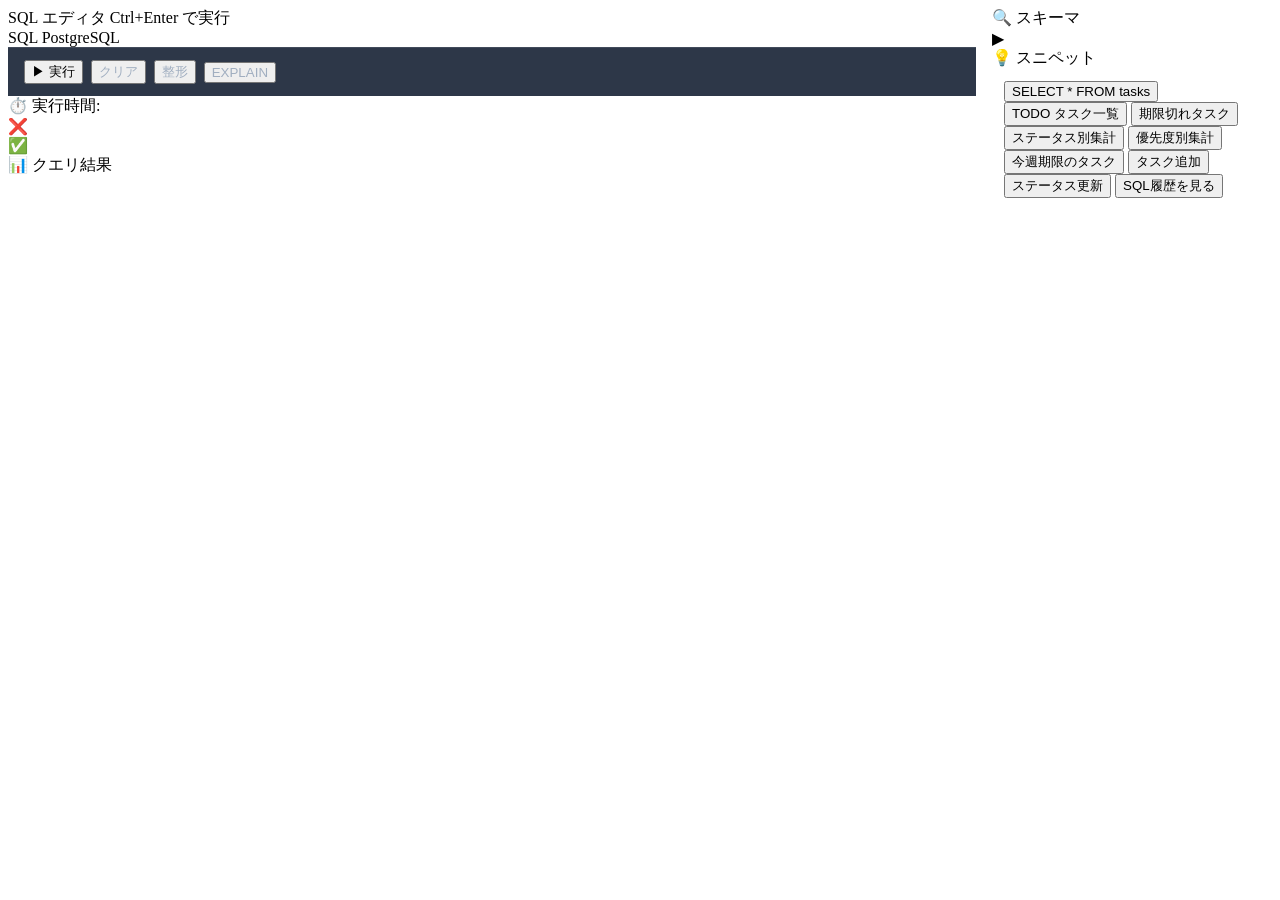
<file: src/main/resources/templates/index.html>
<!DOCTYPE html>
<html xmlns:th="http://www.thymeleaf.org">
<head th:replace="~{fragments/layout :: head('SQL Console')}"></head>
<body>
<div class="app-wrapper">
    <nav th:replace="~{fragments/layout :: sidebar('query')}"></nav>
    <div class="main-content">
        <header th:replace="~{fragments/layout :: topbar('💻 SQL Console')}"></header>
        <div class="page-body">

            <div style="display: grid; grid-template-columns: 1fr 280px; gap: 1rem; align-items: start;">

                <!-- Left: Editor + Results -->
                <div>
                    <!-- SQL Editor Card -->
                    <div class="card mb-4">
                        <div class="card-header" style="justify-content: space-between;">
                            <span>SQL エディタ</span>
                            <span class="text-xs text-muted">Ctrl+Enter で実行</span>
                        </div>
                        <div class="card-body" style="padding: 0;">
                            <form id="sqlForm" th:action="@{/execute}" method="post">
                                <input type="hidden" name="returnPage" value="index">
                                <div class="sql-editor-toolbar">
                                    <span class="toolbar-label">SQL</span>
                                    <span class="toolbar-hint">PostgreSQL</span>
                                </div>
                                <!-- Hidden textarea for form submission -->
                                <textarea id="queryInput" name="query" style="display:none;"
                                          th:text="${previousQuery}"></textarea>
                                <!-- CodeMirror will be attached here -->
                                <div id="editorContainer"></div>
                                <div style="padding: 0.75rem 1rem; border-top: 1px solid rgba(255,255,255,0.1);
                                            background: #2d3748; display: flex; gap: 0.5rem; align-items: center;">
                                    <button type="submit" class="btn btn-primary btn-sm">▶ 実行</button>
                                    <button type="button" class="btn btn-ghost btn-sm" onclick="clearEditor()"
                                            style="color: #a0aec0;">クリア</button>
                                    <button type="button" class="btn btn-ghost btn-sm" onclick="formatSQL()"
                                            style="color: #a0aec0;">整形</button>
                                    <button type="button" class="btn btn-ghost btn-sm" onclick="explainSQL()"
                                            style="color: #a0aec0;">EXPLAIN</button>
                                </div>
                            </form>
                        </div>
                    </div>

                    <!-- Execution Result -->
                    <div th:if="${executionTime}" class="alert alert-secondary mb-3">
                        ⏱️ 実行時間: <strong th:text="${executionTime}"></strong>
                    </div>
                    <div th:if="${error}" class="alert alert-danger mb-3">
                        ❌ <span th:text="${error}"></span>
                    </div>
                    <div th:if="${message}" class="alert alert-success mb-3">
                        ✅ <span th:text="${message}"></span>
                    </div>

                    <!-- SELECT Results -->
                    <div th:if="${results}" class="card">
                        <div class="card-header" style="justify-content: space-between;">
                            <span>📊 クエリ結果</span>
                            <span class="text-xs text-muted" th:text="${results.size()} + ' 行'"></span>
                        </div>
                        <div class="result-table-wrapper">
                            <table class="data-table">
                                <thead>
                                <tr>
                                    <th th:each="col : ${columns}" th:text="${col}"></th>
                                </tr>
                                </thead>
                                <tbody>
                                <tr th:each="row : ${results}">
                                    <td th:each="col : ${columns}" th:text="${row.get(col)}"></td>
                                </tr>
                                </tbody>
                            </table>
                        </div>
                    </div>
                </div>

                <!-- Right: Schema + Snippets -->
                <div>
                    <!-- Schema Viewer -->
                    <div class="card mb-3">
                        <div class="card-header">🔍 スキーマ</div>
                        <div id="schemaPanel">
                            <div th:each="tbl : ${schemaTables}">
                                <div class="schema-table-item"
                                     onclick="toggleSchema(this.dataset.tableName)"
                                     th:attr="data-table-name=${tbl.tableName}">
                                    <span>▶</span>
                                    <span th:text="${tbl.tableName}"></span>
                                </div>
                                <div class="schema-columns" th:id="'schema-' + ${tbl.tableName}">
                                    <div class="schema-col-item" th:each="col : ${tbl.columns}">
                                        <span th:text="${col.columnName}"></span>
                                        <span class="schema-col-type" th:text="${col.dataType}"></span>
                                    </div>
                                </div>
                            </div>
                        </div>
                    </div>

                    <!-- SQL Snippets -->
                    <div class="card">
                        <div class="card-header">💡 スニペット</div>
                        <div class="card-body" style="padding: 0.75rem;">
                            <div class="snippet-list">
                                <button class="snippet-btn" onclick="insertSnippet('SELECT * FROM tasks ORDER BY id;')">SELECT * FROM tasks</button>
                                <button class="snippet-btn" onclick="insertSnippet('SELECT * FROM tasks WHERE status = \'TODO\' ORDER BY due_date;')">TODO タスク一覧</button>
                                <button class="snippet-btn" onclick="insertSnippet('SELECT * FROM tasks WHERE due_date &lt; CURRENT_DATE AND status != \'DONE\';')">期限切れタスク</button>
                                <button class="snippet-btn" onclick="insertSnippet('SELECT status, COUNT(*) as count FROM tasks GROUP BY status ORDER BY count DESC;')">ステータス別集計</button>
                                <button class="snippet-btn" onclick="insertSnippet('SELECT priority, COUNT(*) as count FROM tasks GROUP BY priority ORDER BY count DESC;')">優先度別集計</button>
                                <button class="snippet-btn" onclick="insertSnippet('SELECT * FROM tasks WHERE due_date BETWEEN CURRENT_DATE AND CURRENT_DATE + INTERVAL \'7 days\';')">今週期限のタスク</button>
                                <button class="snippet-btn" onclick="insertSnippet('INSERT INTO tasks (title, status, priority, due_date) VALUES (\'新しいタスク\', \'TODO\', \'MEDIUM\', CURRENT_DATE + 7);')">タスク追加</button>
                                <button class="snippet-btn" onclick="insertSnippet('UPDATE tasks SET status = \'DONE\', updated_at = CURRENT_TIMESTAMP WHERE id = 1;')">ステータス更新</button>
                                <button class="snippet-btn" onclick="insertSnippet('SELECT * FROM sql_history ORDER BY executed_at DESC LIMIT 10;')">SQL履歴を見る</button>
                            </div>
                        </div>
                    </div>
                </div>

            </div>
        </div>
    </div>
</div>

<div th:replace="~{fragments/layout :: scripts}"></div>
<script>
// ===== CodeMirror Setup =====
let editor;
document.addEventListener('DOMContentLoaded', function() {
    const textarea = document.getElementById('queryInput');
    const container = document.getElementById('editorContainer');

    editor = CodeMirror(container, {
        value: textarea.value || '',
        mode: 'text/x-sql',
        theme: 'dracula',
        lineNumbers: true,
        indentWithTabs: false,
        tabSize: 2,
        extraKeys: {
            'Ctrl-Enter': function() { submitSQL(); },
            'Cmd-Enter':  function() { submitSQL(); },
            'Ctrl-Space': 'autocomplete'
        },
        hintOptions: {
            tables: {
                tasks: ['id', 'title', 'description', 'status', 'priority', 'due_date', 'created_at', 'updated_at'],
                sql_history: ['id', 'executed_at', 'query', 'outcome', 'execution_time_ms']
            }
        }
    });

    // Restore pending query from sessionStorage (e.g. from detail page)
    const pending = sessionStorage.getItem('pendingQuery');
    if (pending) {
        editor.setValue(pending);
        sessionStorage.removeItem('pendingQuery');
    }

    // Sync editor value to hidden textarea on submit
    document.getElementById('sqlForm').addEventListener('submit', function() {
        textarea.value = editor.getValue();
    });
});

function submitSQL() {
    document.getElementById('queryInput').value = editor.getValue();
    document.getElementById('sqlForm').submit();
}

function clearEditor() {
    if (editor) editor.setValue('');
}

function formatSQL() {
    if (!editor) return;
    let sql = editor.getValue();
    // Simple formatter: uppercase keywords
    const keywords = ['SELECT', 'FROM', 'WHERE', 'AND', 'OR', 'ORDER BY', 'GROUP BY',
                      'HAVING', 'JOIN', 'LEFT JOIN', 'RIGHT JOIN', 'INNER JOIN',
                      'INSERT INTO', 'VALUES', 'UPDATE', 'SET', 'DELETE FROM',
                      'LIMIT', 'OFFSET', 'AS', 'ON', 'NOT', 'IN', 'BETWEEN',
                      'DISTINCT', 'COUNT', 'SUM', 'AVG', 'MAX', 'MIN'];
    keywords.forEach(kw => {
        const re = new RegExp('\\b' + kw + '\\b', 'gi');
        sql = sql.replace(re, kw);
    });
    editor.setValue(sql);
}

function explainSQL() {
    if (!editor) return;
    const current = editor.getValue().trim();
    if (current) {
        editor.setValue('EXPLAIN ' + current);
    }
}

function insertSnippet(sql) {
    if (editor) {
        editor.setValue(sql);
        editor.focus();
    }
}

// ===== Schema Toggle =====
function toggleSchema(tableName) {
    const panel = document.getElementById('schema-' + tableName);
    if (panel) {
        panel.classList.toggle('open');
        // Also insert SELECT snippet
        if (panel.classList.contains('open') && editor) {
            insertSnippet('SELECT * FROM ' + tableName + ' LIMIT 10;');
        }
    }
}
</script>
</body>
</html>
</file>
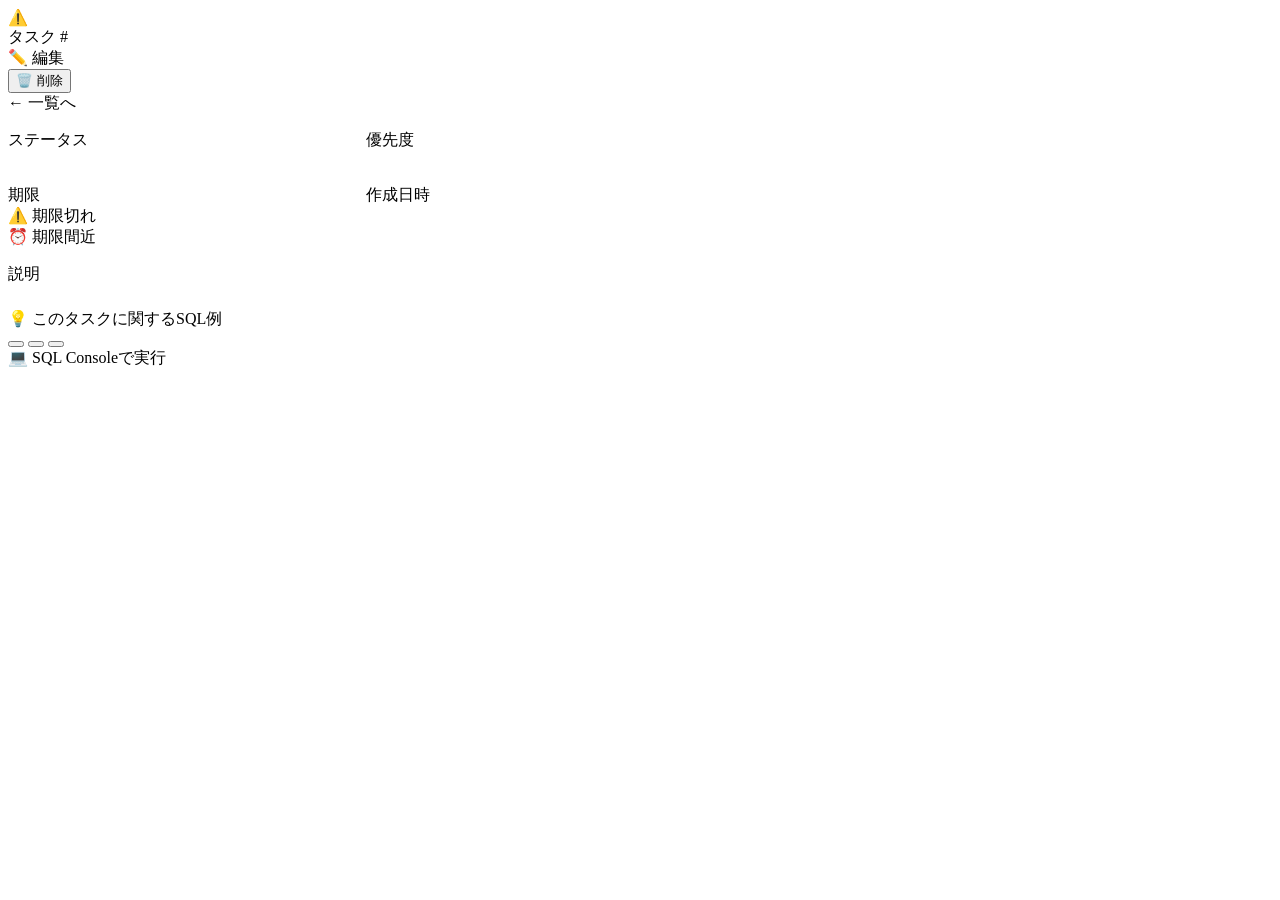
<file: src/main/resources/templates/detail.html>
<!DOCTYPE html>
<html xmlns:th="http://www.thymeleaf.org">
<head th:replace="~{fragments/layout :: head('タスク詳細')}"></head>
<body>
<div class="app-wrapper">
    <nav th:replace="~{fragments/layout :: sidebar('list')}"></nav>
    <div class="main-content">
        <header th:replace="~{fragments/layout :: topbar('📄 タスク詳細')}"></header>
        <div class="page-body">

            <div th:if="${error}" class="alert alert-danger">⚠️ <span th:text="${error}"></span></div>

            <div th:if="${task}" style="max-width: 700px;">
                <!-- Task Detail Card -->
                <div class="card mb-4">
                    <div class="card-header" style="justify-content: space-between;">
                        <span>タスク #<span th:text="${task.id}"></span></span>
                        <div class="d-flex gap-2">
                            <a th:href="@{'/tasks/edit/' + ${task.id}}" class="btn btn-primary btn-sm">✏️ 編集</a>
                            <form th:action="@{'/tasks/delete/' + ${task.id}}" method="post"
                                  onsubmit="return confirm('このタスクを削除しますか？')">
                                <button type="submit" class="btn btn-danger btn-sm">🗑️ 削除</button>
                            </form>
                            <a th:href="@{/list}" class="btn btn-ghost btn-sm">← 一覧へ</a>
                        </div>
                    </div>
                    <div class="card-body">
                        <h2 style="font-size: 1.4rem; font-weight: 700; margin: 0 0 1rem;"
                            th:text="${task.title}"></h2>

                        <div style="display: grid; grid-template-columns: 1fr 1fr; gap: 1rem; margin-bottom: 1rem;">
                            <div>
                                <div class="form-label">ステータス</div>
                                <span class="badge"
                                      th:classappend="'badge-' + ${#strings.toLowerCase(task.status)}"
                                      th:text="${task.status}"
                                      style="font-size: 0.85rem; padding: 0.3rem 0.75rem;"></span>
                            </div>
                            <div>
                                <div class="form-label">優先度</div>
                                <span class="badge"
                                      th:classappend="'badge-' + ${#strings.toLowerCase(task.priority)}"
                                      th:text="${task.priority}"
                                      style="font-size: 0.85rem; padding: 0.3rem 0.75rem;"></span>
                            </div>
                            <div>
                                <div class="form-label">期限</div>
                                <div style="font-weight: 500;" th:text="${task.due_date != null ? task.due_date : '未設定'}"></div>
                                <div th:if="${task.overdue}" class="text-sm" style="color: var(--danger);">⚠️ 期限切れ</div>
                                <div th:if="${task.dueSoon and !task.overdue}" class="text-sm" style="color: var(--warning);">⏰ 期限間近</div>
                            </div>
                            <div>
                                <div class="form-label">作成日時</div>
                                <div class="text-sm text-muted" th:text="${task.created_at}"></div>
                            </div>
                        </div>

                        <div th:if="${task.description != null and !#strings.isEmpty(task.description)}">
                            <div class="form-label">説明</div>
                            <div style="background: var(--surface-2); border-radius: 0.5rem; padding: 0.75rem 1rem;
                                        white-space: pre-wrap; font-size: 0.875rem; line-height: 1.6;"
                                 th:text="${task.description}"></div>
                        </div>
                    </div>
                </div>

                <!-- Quick SQL for this task -->
                <div class="card">
                    <div class="card-header">💡 このタスクに関するSQL例</div>
                    <div class="card-body">
                        <div class="snippet-list">
                            <button class="snippet-btn"
                                    onclick="fillQuery(this.dataset.sql)"
                                    th:attr="data-sql=|SELECT * FROM tasks WHERE id = ${task.id};|"
                                    th:text="'SELECT * FROM tasks WHERE id = ' + ${task.id} + ';'"></button>
                            <button class="snippet-btn"
                                    onclick="fillQuery(this.dataset.sql)"
                                    th:attr="data-sql=|UPDATE tasks SET status = 'DONE' WHERE id = ${task.id};|"
                                    th:text="'UPDATE tasks SET status = \'DONE\' WHERE id = ' + ${task.id} + ';'"></button>
                            <button class="snippet-btn"
                                    onclick="fillQuery(this.dataset.sql)"
                                    th:attr="data-sql=|UPDATE tasks SET status = 'DOING' WHERE id = ${task.id};|"
                                    th:text="'UPDATE tasks SET status = \'DOING\' WHERE id = ' + ${task.id} + ';'"></button>
                        </div>
                        <div class="mt-3">
                            <a th:href="@{/query}" class="btn btn-outline btn-sm">💻 SQL Consoleで実行</a>
                        </div>
                    </div>
                </div>
            </div>

        </div>
    </div>
</div>
<div th:replace="~{fragments/layout :: scripts}"></div>
<script>
function fillQuery(sql) {
    sessionStorage.setItem('pendingQuery', sql);
    window.location.href = '/query';
}
</script>
</body>
</html>
</file>
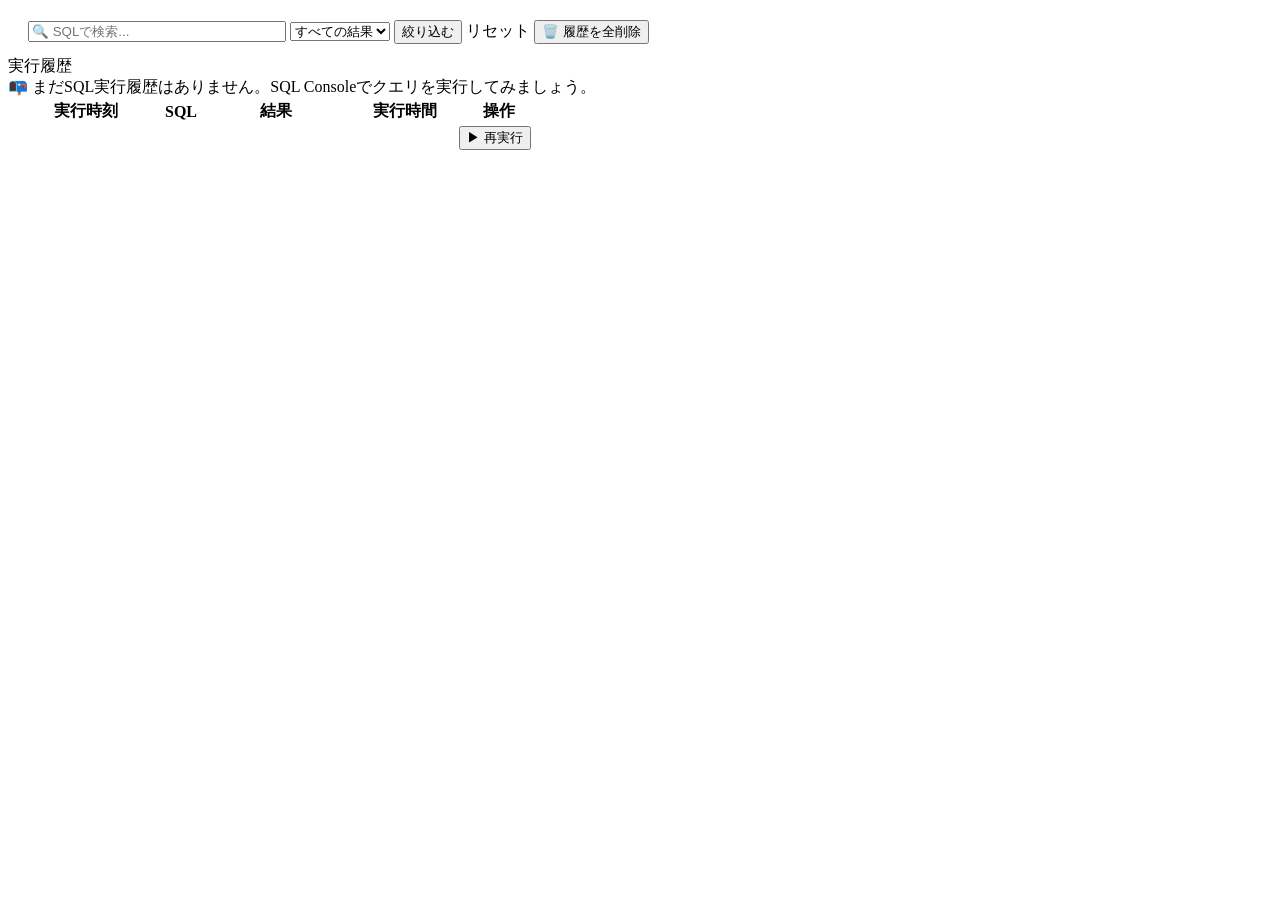
<file: src/main/resources/templates/history.html>
<!DOCTYPE html>
<html xmlns:th="http://www.thymeleaf.org">
<head th:replace="~{fragments/layout :: head('SQL履歴')}"></head>
<body>
<div class="app-wrapper">
    <nav th:replace="~{fragments/layout :: sidebar('history')}"></nav>
    <div class="main-content">
        <header th:replace="~{fragments/layout :: topbar('🕐 SQL 実行履歴')}"></header>
        <div class="page-body">

            <!-- Filter Bar -->
            <form method="get" th:action="@{/history}" class="card mb-4">
                <div class="card-body" style="padding: 0.75rem 1.25rem;">
                    <div class="filter-bar">
                        <input type="text" name="search" class="form-control"
                               placeholder="🔍 SQLで検索..."
                               th:value="${param.search}"
                               style="min-width: 250px;">
                        <select name="outcome" class="form-control">
                            <option value="">すべての結果</option>
                            <option value="SELECT" th:selected="${param.outcome == 'SELECT'}">SELECT</option>
                            <option value="更新"   th:selected="${param.outcome == '更新'}">更新</option>
                            <option value="エラー" th:selected="${param.outcome == 'エラー'}">エラー</option>
                        </select>
                        <button type="submit" class="btn btn-primary btn-sm">絞り込む</button>
                        <a th:href="@{/history}" class="btn btn-ghost btn-sm">リセット</a>
                        <form th:action="@{/history/clear}" method="post" style="margin-left: auto;"
                              onsubmit="return confirm('履歴をすべて削除しますか？')">
                            <button type="submit" class="btn btn-danger btn-sm">🗑️ 履歴を全削除</button>
                        </form>
                    </div>
                </div>
            </form>

            <!-- History Table -->
            <div class="card">
                <div class="card-header" style="justify-content: space-between;">
                    <span>実行履歴</span>
                    <span class="text-muted text-sm" th:text="${history.size()} + ' 件'"></span>
                </div>

                <div th:if="${history.isEmpty()}" class="card-body">
                    <div class="alert alert-info mb-0">
                        📭 まだSQL実行履歴はありません。SQL Consoleでクエリを実行してみましょう。
                    </div>
                </div>

                <div th:if="${!history.isEmpty()}" style="overflow-x: auto;">
                    <table class="data-table">
                        <thead>
                        <tr>
                            <th style="width: 150px;">実行時刻</th>
                            <th>SQL</th>
                            <th style="width: 150px;">結果</th>
                            <th style="width: 100px;">実行時間</th>
                            <th style="width: 80px;">操作</th>
                        </tr>
                        </thead>
                        <tbody>
                        <tr th:each="entry : ${history}">
                            <td class="text-xs text-muted" th:text="${entry.executedAt}"></td>
                            <td>
                                <div class="history-query" th:text="${entry.query}"></div>
                            </td>
                            <td>
                                <span th:if="${#strings.startsWith(entry.outcome, 'SELECT')}"
                                      class="badge badge-todo" th:text="${entry.outcome}"></span>
                                <span th:if="${#strings.startsWith(entry.outcome, '更新')}"
                                      class="badge badge-done" th:text="${entry.outcome}"></span>
                                <span th:if="${#strings.startsWith(entry.outcome, 'エラー')}"
                                      class="badge badge-blocked" th:text="${entry.outcome}"></span>
                                <span th:if="${!#strings.startsWith(entry.outcome, 'SELECT') and !#strings.startsWith(entry.outcome, '更新') and !#strings.startsWith(entry.outcome, 'エラー')}"
                                      class="text-xs text-muted" th:text="${entry.outcome}"></span>
                            </td>
                            <td class="text-xs text-muted" th:text="${entry.executionTime}"></td>
                            <td>
                                <form th:action="@{/execute}" method="post">
                                    <input type="hidden" name="returnPage" value="index">
                                    <input type="hidden" name="query" th:value="${entry.query}">
                                    <button type="submit" class="btn btn-outline btn-sm history-rerun-btn"
                                            title="このSQLを再実行">▶ 再実行</button>
                                </form>
                            </td>
                        </tr>
                        </tbody>
                    </table>
                </div>
            </div>

        </div>
    </div>
</div>
<div th:replace="~{fragments/layout :: scripts}"></div>
</body>
</html>
</file>
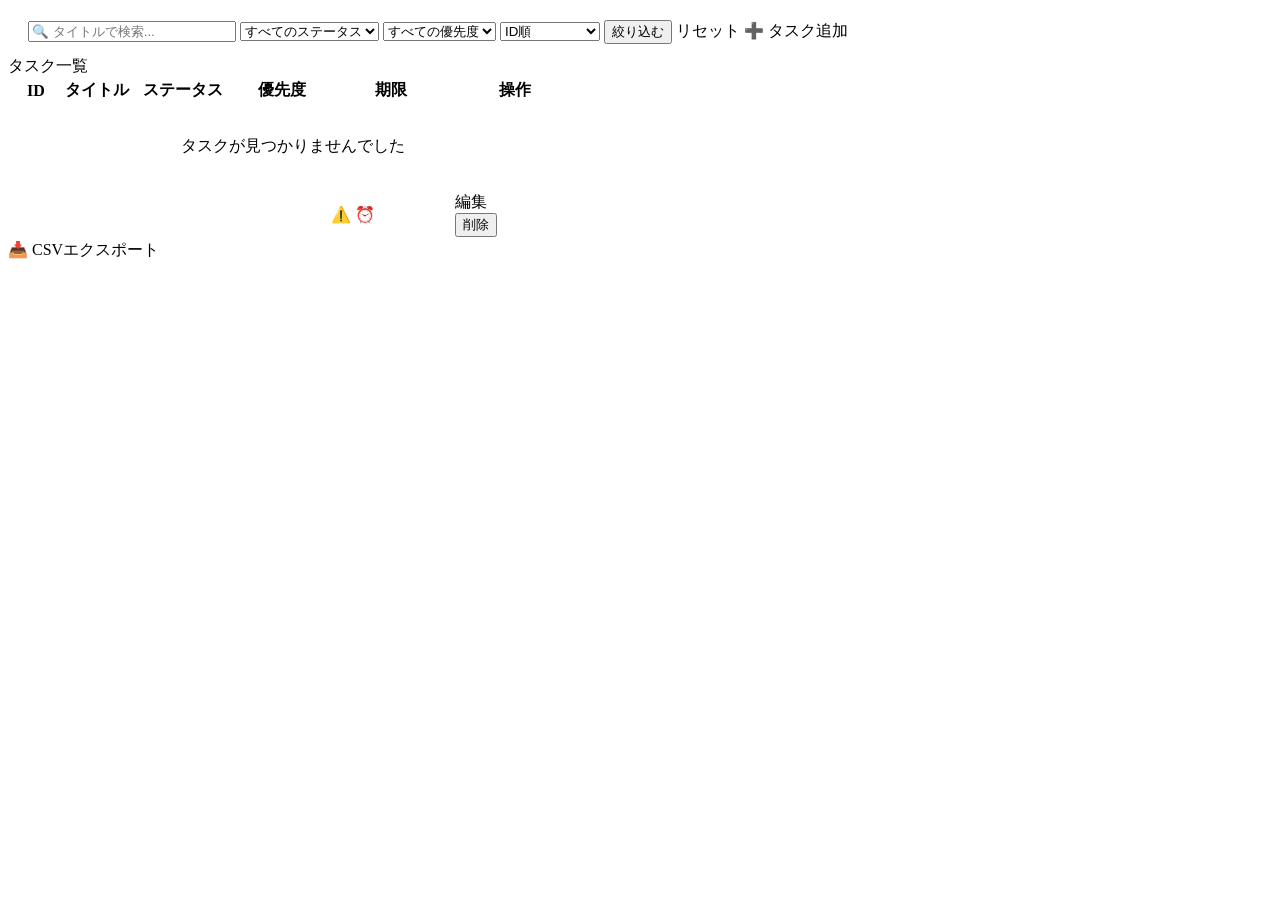
<file: src/main/resources/templates/list.html>
<!DOCTYPE html>
<html xmlns:th="http://www.thymeleaf.org">
<head th:replace="~{fragments/layout :: head('タスク一覧')}"></head>
<body>
<div class="app-wrapper">
    <nav th:replace="~{fragments/layout :: sidebar('list')}"></nav>
    <div class="main-content">
        <header th:replace="~{fragments/layout :: topbar('📋 タスク一覧')}"></header>
        <div class="page-body">

            <!-- Filter Bar -->
            <form method="get" th:action="@{/list}" class="card mb-4">
                <div class="card-body" style="padding: 0.75rem 1.25rem;">
                    <div class="filter-bar">
                        <input type="text" name="search" class="form-control"
                               placeholder="🔍 タイトルで検索..."
                               th:value="${param.search}"
                               style="min-width: 200px;">
                        <select name="status" class="form-control">
                            <option value="">すべてのステータス</option>
                            <option value="TODO"    th:selected="${param.status == 'TODO'}">TODO</option>
                            <option value="DOING"   th:selected="${param.status == 'DOING'}">DOING</option>
                            <option value="DONE"    th:selected="${param.status == 'DONE'}">DONE</option>
                            <option value="BLOCKED" th:selected="${param.status == 'BLOCKED'}">BLOCKED</option>
                        </select>
                        <select name="priority" class="form-control">
                            <option value="">すべての優先度</option>
                            <option value="HIGH"   th:selected="${param.priority == 'HIGH'}">HIGH</option>
                            <option value="MEDIUM" th:selected="${param.priority == 'MEDIUM'}">MEDIUM</option>
                            <option value="LOW"    th:selected="${param.priority == 'LOW'}">LOW</option>
                        </select>
                        <select name="sort" class="form-control">
                            <option value="id"       th:selected="${param.sort == 'id' or param.sort == null}">ID順</option>
                            <option value="due_date" th:selected="${param.sort == 'due_date'}">期限順</option>
                            <option value="priority" th:selected="${param.sort == 'priority'}">優先度順</option>
                            <option value="status"   th:selected="${param.sort == 'status'}">ステータス順</option>
                        </select>
                        <button type="submit" class="btn btn-primary btn-sm">絞り込む</button>
                        <a th:href="@{/list}" class="btn btn-ghost btn-sm">リセット</a>
                        <a th:href="@{/tasks/new}" class="btn btn-success btn-sm" style="margin-left: auto;">➕ タスク追加</a>
                    </div>
                </div>
            </form>

            <!-- Task Table -->
            <div class="card">
                <div class="card-header" style="justify-content: space-between;">
                    <span>タスク一覧</span>
                    <span class="text-muted text-sm" th:text="${tasks.size()} + ' 件'"></span>
                </div>
                <div style="overflow-x: auto;">
                    <table class="data-table">
                        <thead>
                        <tr>
                            <th style="width: 50px;">ID</th>
                            <th>タイトル</th>
                            <th style="width: 100px;">ステータス</th>
                            <th style="width: 90px;">優先度</th>
                            <th style="width: 120px;">期限</th>
                            <th style="width: 120px;">操作</th>
                        </tr>
                        </thead>
                        <tbody>
                        <tr th:if="${tasks.isEmpty()}">
                            <td colspan="6" style="text-align: center; color: var(--text-muted); padding: 2rem;">
                                タスクが見つかりませんでした
                            </td>
                        </tr>
                        <tr th:each="task : ${tasks}"
                            th:classappend="${task.overdue} ? 'row-overdue' : (${task.dueSoon} ? 'row-due-soon' : '')">
                            <td class="text-muted text-sm" th:text="${task.id}"></td>
                            <td>
                                <a th:href="@{'/detail/' + ${task.id}}" th:text="${task.title}"
                                   style="font-weight: 500;"></a>
                                <div th:if="${task.description != null and !#strings.isEmpty(task.description)}"
                                     class="text-xs text-muted mt-1"
                                     th:text="${#strings.abbreviate(task.description, 60)}"></div>
                            </td>
                            <td>
                                <span class="badge"
                                      th:classappend="'badge-' + ${#strings.toLowerCase(task.status)}"
                                      th:text="${task.status}"></span>
                            </td>
                            <td>
                                <span class="badge"
                                      th:classappend="'badge-' + ${#strings.toLowerCase(task.priority)}"
                                      th:text="${task.priority}"></span>
                            </td>
                            <td>
                                <span th:text="${task.due_date != null ? task.due_date : '-'}"></span>
                                <span th:if="${task.overdue}" title="期限切れ" style="color: var(--danger);">⚠️</span>
                                <span th:if="${task.dueSoon and !task.overdue}" title="期限間近" style="color: var(--warning);">⏰</span>
                            </td>
                            <td>
                                <div class="d-flex gap-2">
                                    <a th:href="@{'/tasks/edit/' + ${task.id}}" class="btn btn-outline btn-sm">編集</a>
                                    <form th:action="@{'/tasks/delete/' + ${task.id}}" method="post"
                                          onsubmit="return confirm('このタスクを削除しますか？')">
                                        <button type="submit" class="btn btn-danger btn-sm">削除</button>
                                    </form>
                                </div>
                            </td>
                        </tr>
                        </tbody>
                    </table>
                </div>
            </div>

            <!-- CSV Export -->
            <div class="mt-3 text-sm text-muted">
                <a th:href="@{/list/export}" class="btn btn-ghost btn-sm">📥 CSVエクスポート</a>
            </div>

        </div>
    </div>
</div>
<div th:replace="~{fragments/layout :: scripts}"></div>
</body>
</html>
</file>
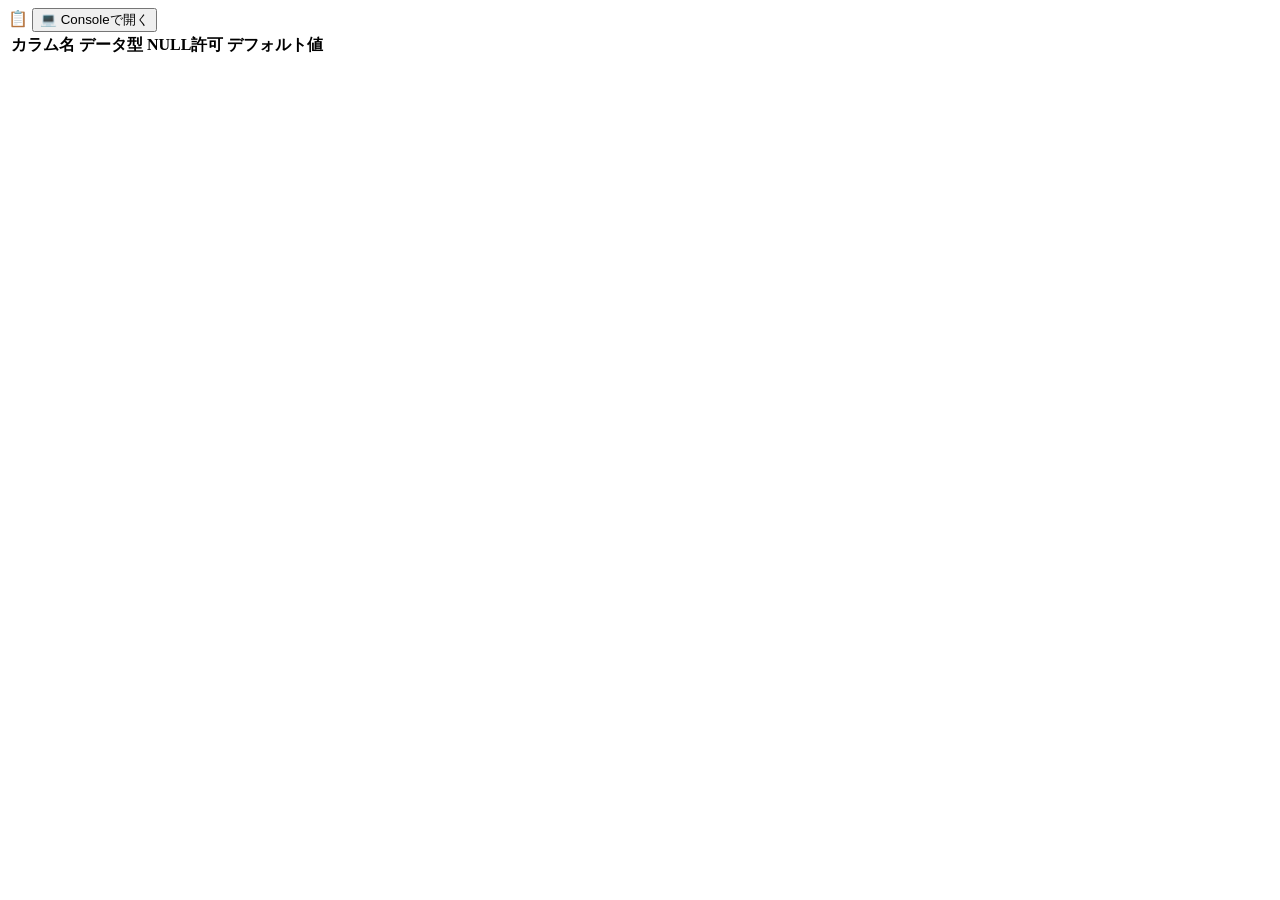
<file: src/main/resources/templates/schema.html>
<!DOCTYPE html>
<html xmlns:th="http://www.thymeleaf.org">
<head th:replace="~{fragments/layout :: head('スキーマ情報')}"></head>
<body>
<div class="app-wrapper">
    <nav th:replace="~{fragments/layout :: sidebar('schema')}"></nav>
    <div class="main-content">
        <header th:replace="~{fragments/layout :: topbar('🔍 スキーマ情報')}"></header>
        <div class="page-body">

            <div th:each="tbl : ${schemaTables}" class="card mb-4">
                <div class="card-header" style="justify-content: space-between;">
                    <span>📋 <strong th:text="${tbl.tableName}"></strong></span>
                    <button class="btn btn-outline btn-sm"
                            onclick="copyToConsole(this.dataset.sql)"
                            th:attr="data-sql=|SELECT * FROM ${tbl.tableName} LIMIT 10;|">
                        💻 Consoleで開く
                    </button>
                </div>
                <div style="overflow-x: auto;">
                    <table class="data-table">
                        <thead>
                        <tr>
                            <th>カラム名</th>
                            <th>データ型</th>
                            <th>NULL許可</th>
                            <th>デフォルト値</th>
                        </tr>
                        </thead>
                        <tbody>
                        <tr th:each="col : ${tbl.columns}">
                            <td style="font-family: monospace; font-weight: 600;" th:text="${col.columnName}"></td>
                            <td><span class="badge badge-todo" th:text="${col.dataType}"></span></td>
                            <td th:text="${col.nullable ? 'YES' : 'NO'}"></td>
                            <td class="text-xs text-muted" th:text="${col.columnDefault != null ? col.columnDefault : '-'}"></td>
                        </tr>
                        </tbody>
                    </table>
                </div>
            </div>

        </div>
    </div>
</div>
<div th:replace="~{fragments/layout :: scripts}"></div>
<script>
function copyToConsole(sql) {
    sessionStorage.setItem('pendingQuery', sql);
    window.location.href = '/query';
}
</script>
</body>
</html>
</file>
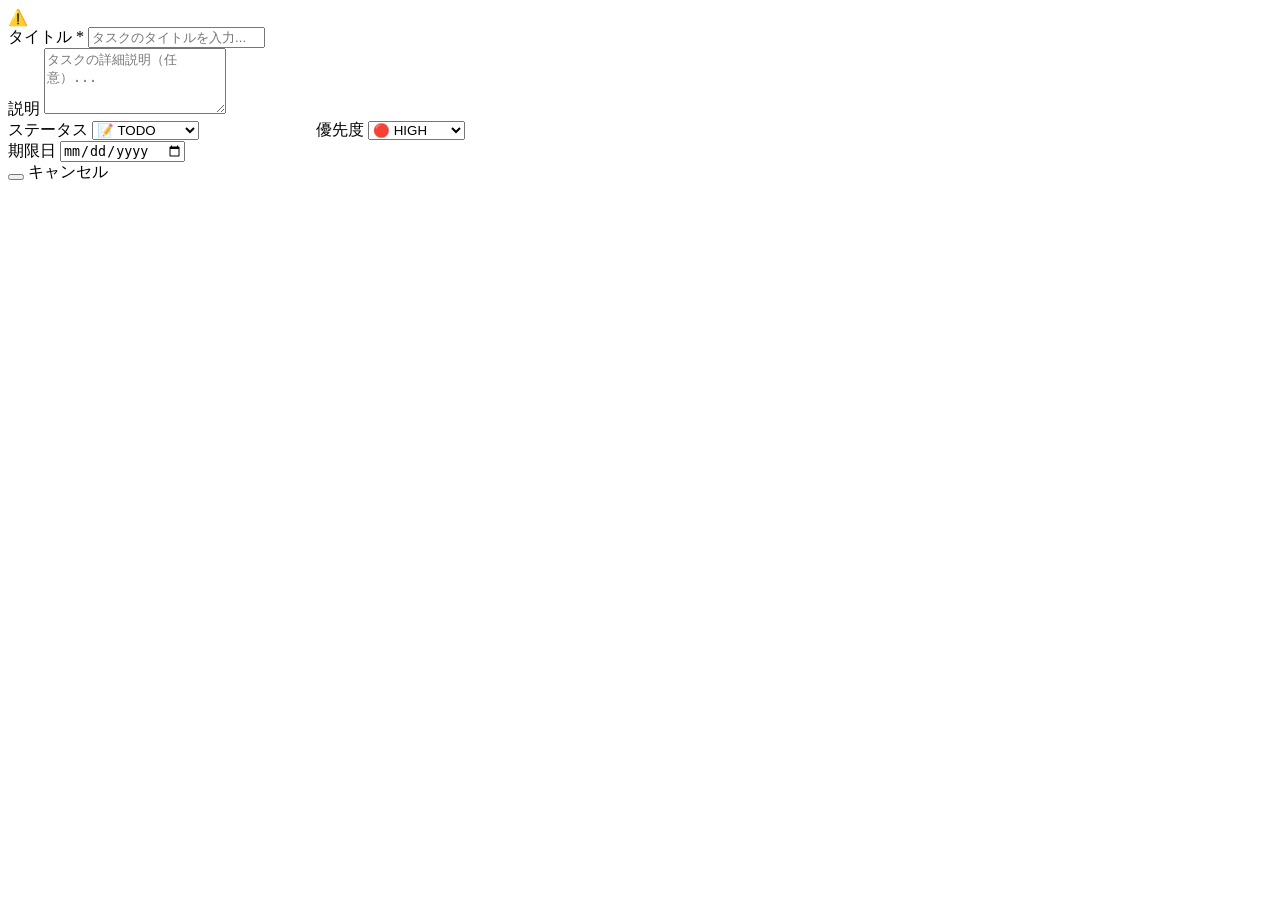
<file: src/main/resources/templates/task-form.html>
<!DOCTYPE html>
<html xmlns:th="http://www.thymeleaf.org">
<head th:replace="~{fragments/layout :: head(${isEdit} ? 'タスク編集' : 'タスク追加')}"></head>
<body>
<div class="app-wrapper">
    <nav th:replace="~{fragments/layout :: sidebar('new-task')}"></nav>
    <div class="main-content">
        <header th:replace="~{fragments/layout :: topbar(${isEdit} ? '✏️ タスク編集' : '➕ タスク追加')}"></header>
        <div class="page-body">

            <div style="max-width: 600px;">
                <div class="card">
                    <div class="card-header">
                        <span th:text="${isEdit} ? 'タスクを編集する' : '新しいタスクを追加する'"></span>
                    </div>
                    <div class="card-body">

                        <div th:if="${error}" class="alert alert-danger mb-4">⚠️ <span th:text="${error}"></span></div>

                        <form th:action="${isEdit} ? '/tasks/edit/' + ${task.id} : '/tasks/new'"
                              method="post">

                            <div class="form-group">
                                <label class="form-label" for="title">タイトル <span style="color: var(--danger);">*</span></label>
                                <input type="text" id="title" name="title" class="form-control"
                                       placeholder="タスクのタイトルを入力..."
                                       th:value="${task != null ? task.title : ''}"
                                       required maxlength="255">
                            </div>

                            <div class="form-group">
                                <label class="form-label" for="description">説明</label>
                                <textarea id="description" name="description" class="form-control" rows="4"
                                          placeholder="タスクの詳細説明（任意）..."
                                          th:text="${task != null ? task.description : ''}"></textarea>
                            </div>

                            <div style="display: grid; grid-template-columns: 1fr 1fr; gap: 1rem;">
                                <div class="form-group">
                                    <label class="form-label" for="status">ステータス</label>
                                    <select id="status" name="status" class="form-control">
                                        <option value="TODO"    th:selected="${task == null or task.status == 'TODO'}">📝 TODO</option>
                                        <option value="DOING"   th:selected="${task != null and task.status == 'DOING'}">🔄 DOING</option>
                                        <option value="DONE"    th:selected="${task != null and task.status == 'DONE'}">✅ DONE</option>
                                        <option value="BLOCKED" th:selected="${task != null and task.status == 'BLOCKED'}">🚫 BLOCKED</option>
                                    </select>
                                </div>

                                <div class="form-group">
                                    <label class="form-label" for="priority">優先度</label>
                                    <select id="priority" name="priority" class="form-control">
                                        <option value="HIGH"   th:selected="${task != null and task.priority == 'HIGH'}">🔴 HIGH</option>
                                        <option value="MEDIUM" th:selected="${task == null or task.priority == 'MEDIUM'}">🟡 MEDIUM</option>
                                        <option value="LOW"    th:selected="${task != null and task.priority == 'LOW'}">🟢 LOW</option>
                                    </select>
                                </div>
                            </div>

                            <div class="form-group">
                                <label class="form-label" for="due_date">期限日</label>
                                <input type="date" id="due_date" name="due_date" class="form-control"
                                       th:value="${task != null ? task.due_date : ''}">
                            </div>

                            <div class="d-flex gap-2 mt-4">
                                <button type="submit" class="btn btn-primary">
                                    <span th:text="${isEdit} ? '💾 更新する' : '➕ 追加する'"></span>
                                </button>
                                <a th:href="${isEdit} ? '/detail/' + ${task.id} : '/list'"
                                   class="btn btn-ghost">キャンセル</a>
                            </div>
                        </form>
                    </div>
                </div>
            </div>

        </div>
    </div>
</div>
<div th:replace="~{fragments/layout :: scripts}"></div>
</body>
</html>
</file>
